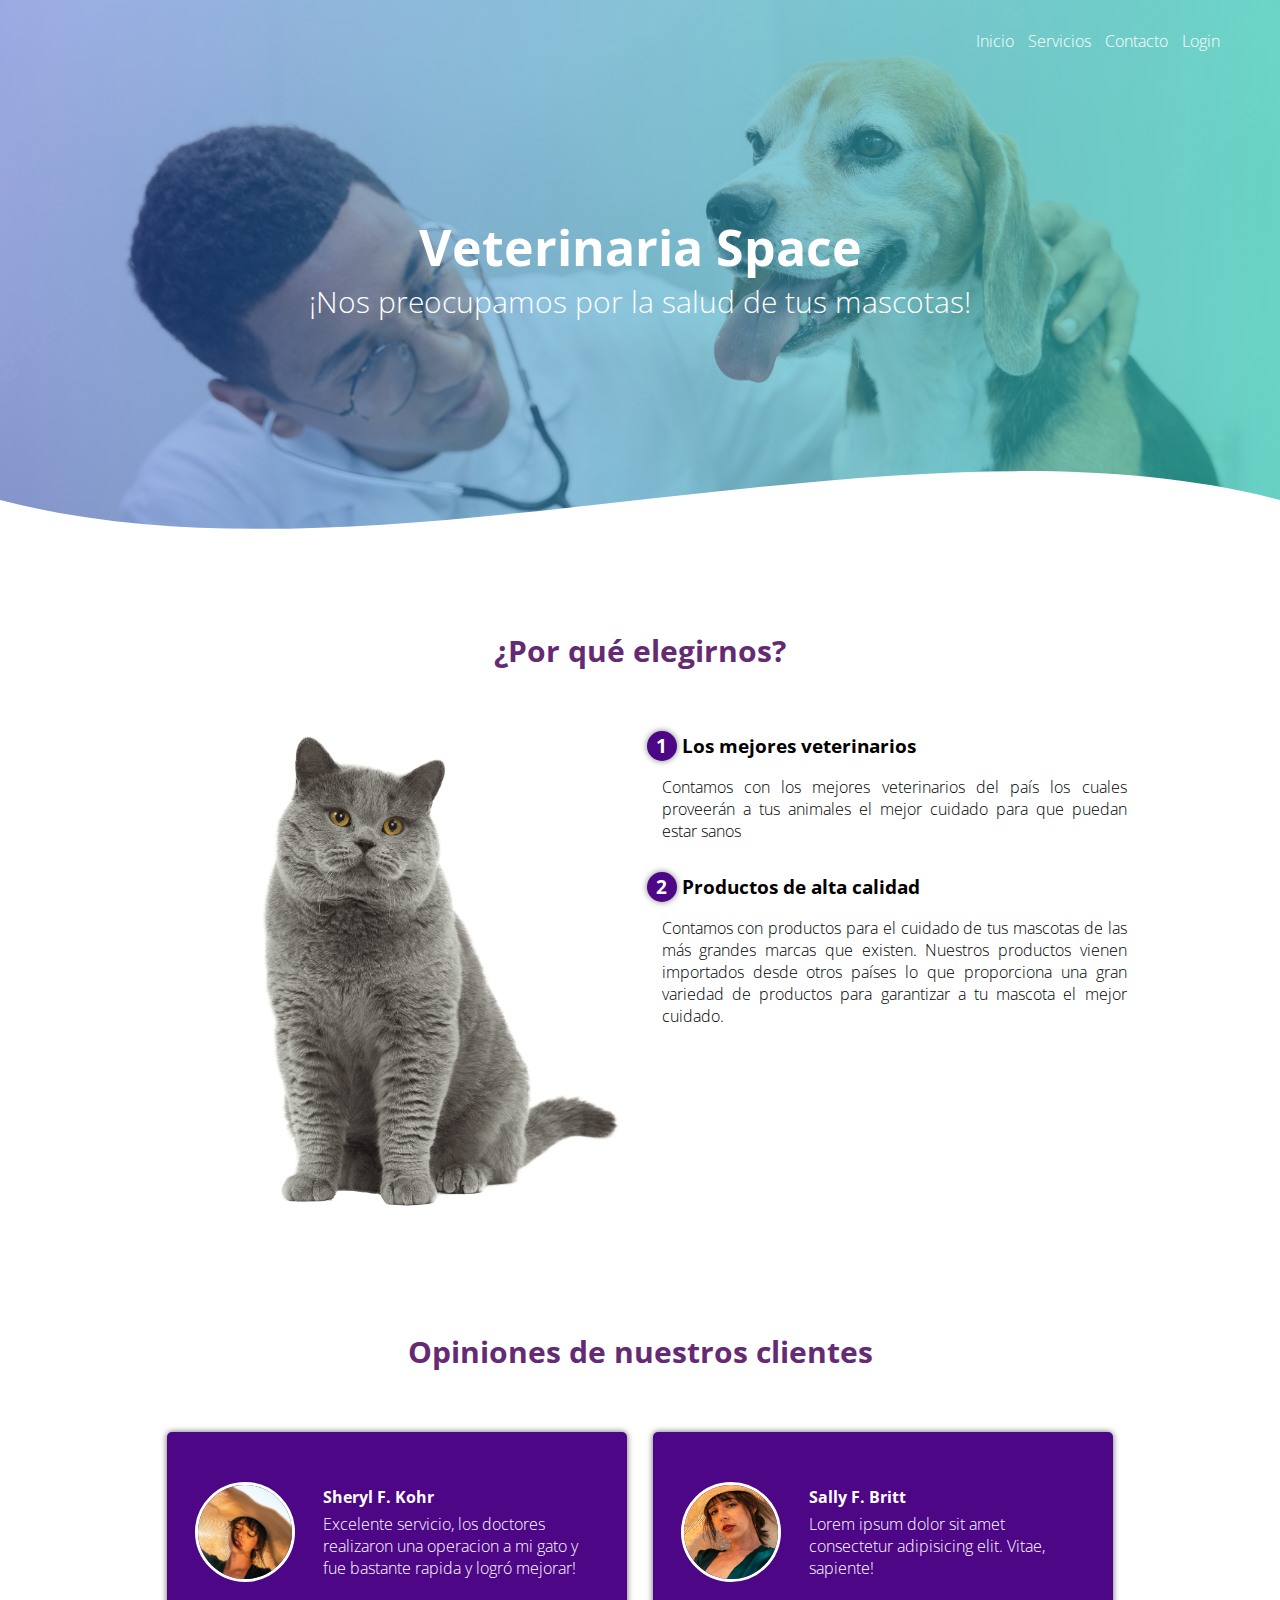
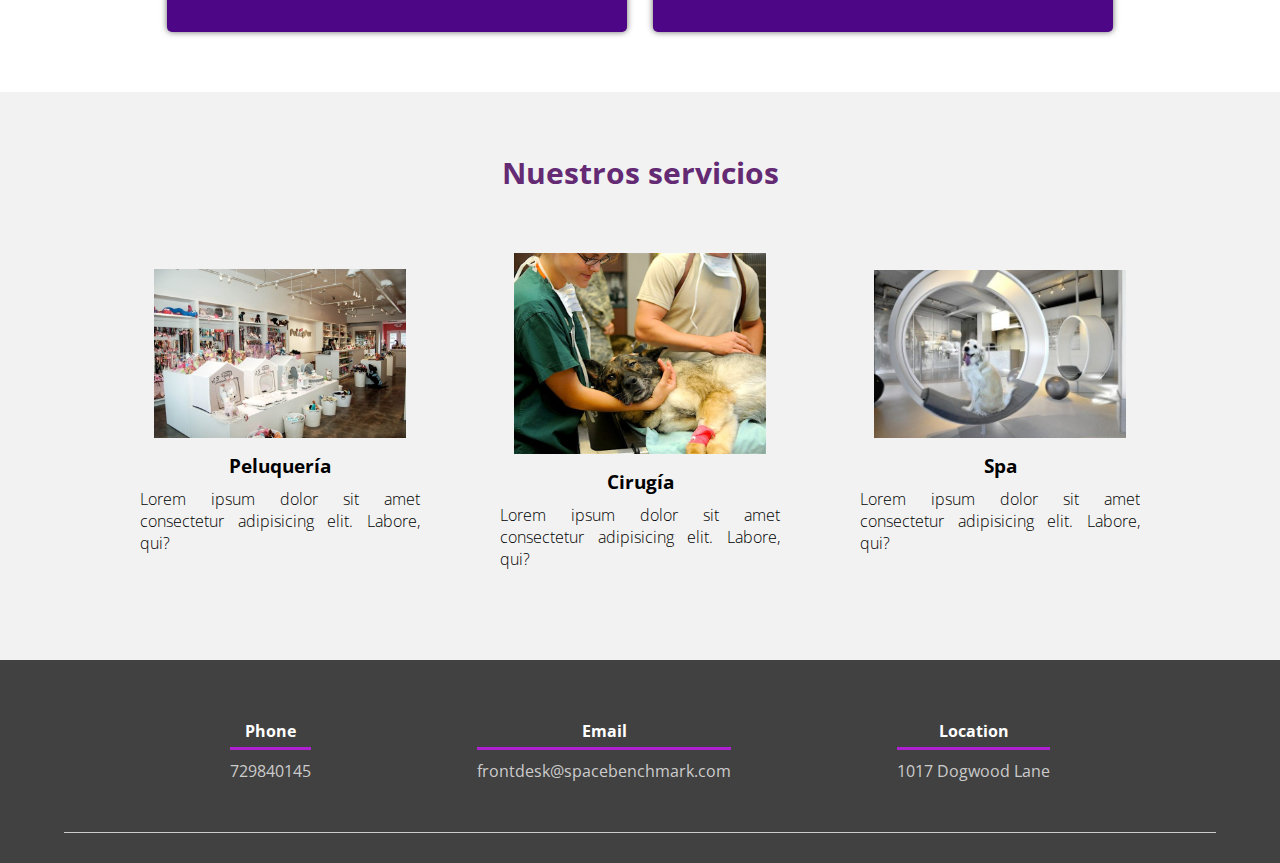
<file: index.html>
<!DOCTYPE html>
<html lang="es">

<head>
    <meta charset="UTF-8">
    <meta name="viewport" content="width=device-width, initial-scale=1.0">
    <meta http-equiv="X-UA-Compatible" content="ie=edge">
    <title>Mascota Feliz</title>
    <link rel="shortcut icon" href="img/alexcgdesign.png" type="image/x-icon">
    <link rel="stylesheet" href="css/estilos.css">
    <link href="https://fonts.googleapis.com/css?family=Open+Sans:300,400,700,800&display=swap" rel="stylesheet"> 
</head>

<body>
    <header>
        <nav>
            <a href="#">Inicio</a>
            <a href="#about_services">Servicios</a>
            <a href="#contenedor_footer">Contacto</a>
            <a href="MVC-PHP/index.html">Login</a>
        </nav>
        <section class="textos-header">
            <h1>Veterinaria Space</h1>
            <h2>¡Nos preocupamos por la salud de tus mascotas!</h2>
        </section>
        <div class="wave" style="height: 150px; overflow: hidden;"><svg viewBox="0 0 500 150" preserveAspectRatio="none"
                style="height: 100%; width: 100%;">
                <path d="M0.00,49.98 C150.00,150.00 349.20,-50.00 500.00,49.98 L500.00,150.00 L0.00,150.00 Z"
                    style="stroke: none; fill: #fff;"></path>
            </svg></div>
    </header>
    <main>
        <section class="contenedor sobre-nosotros">
            <h2 class="titulo">¿Por qué elegirnos?</h2>
            <div class="contenedor-sobre-nosotros">
                <img src="img/British-Shorthair-Cat-PNG-Photos.png" alt="" class="imagen-about-us">
                <div class="contenido-textos">
                    <h3><span>1</span>Los mejores veterinarios</h3>
                    <p>Contamos con los mejores veterinarios del país los cuales proveerán a tus animales el mejor cuidado para que puedan estar sanos</p>
                    <h3><span>2</span>Productos de alta calidad</h3>
                    <p>Contamos con productos para el cuidado de tus mascotas de las más grandes marcas que existen. Nuestros productos vienen importados desde otros países lo que proporciona una gran variedad de productos para garantizar a tu mascota el mejor cuidado.</p>
                </div>
            </div>
        </section>
        <section class="clientes contenedor">
            <h2 class="titulo">Opiniones de nuestros clientes</h2>
            <div class="cards">
                <div class="card">
                    <img src="img/face1.jpg" alt="">
                    <div class="contenido-texto-card">
                        <h4>Sheryl F. Kohr</h4>
                        <p>Excelente servicio, los doctores realizaron una operacion a mi gato y fue bastante rapida y logró mejorar!</p>
                    </div>
                </div>
                <div class="card">
                    <img src="img/face2.jpg" alt="">
                    <div class="contenido-texto-card">
                        <h4>Sally F. Britt</h4>
                        <p>Lorem ipsum dolor sit amet consectetur adipisicing elit. Vitae, sapiente!</p>
                    </div>
                </div>
            </div>
        </section>
        <section class="about-services" id="about_services">
            <div class="contenedor">
                <h2 class="titulo">Nuestros servicios</h2>
                <div class="servicio-cont">
                    <div class="servicio-ind">
                        <img src="img/f0ac37e76c5003986945f55c1e6f3bf3.jpg" alt="">
                        <h3>Peluquería</h3>
                        <p>Lorem ipsum dolor sit amet consectetur adipisicing elit. Labore, qui?</p>
                    </div>
                    <div class="servicio-ind">
                        <img src="img/veterinary-85925_1280-750x599.jpg" alt="">
                        <h3>Cirugía</h3>
                        <p>Lorem ipsum dolor sit amet consectetur adipisicing elit. Labore, qui?</p>
                    </div>
                    <div class="servicio-ind">
                        <img src="img/041017cc4cd8c91754d0d13a7178b713.jpg" alt="">
                        <h3>Spa</h3>
                        <p>Lorem ipsum dolor sit amet consectetur adipisicing elit. Labore, qui?</p>
                    </div>
                </div>
            </div>
        </section>
    </main>
    <footer>
        <div class="contenedor-footer" id="contenedor_footer">
            <div class="content-foo">
                <h4>Phone</h4>
                <p>729840145</p>
            </div>
            <div class="content-foo">
                <h4>Email</h4>
                <p>frontdesk@spacebenchmark.com</p>
            </div>
            <div class="content-foo">
                <h4>Location</h4>
                <p>1017 Dogwood Lane</p>
            </div>
        </div>
    </footer>
</body>

</html>
</file>
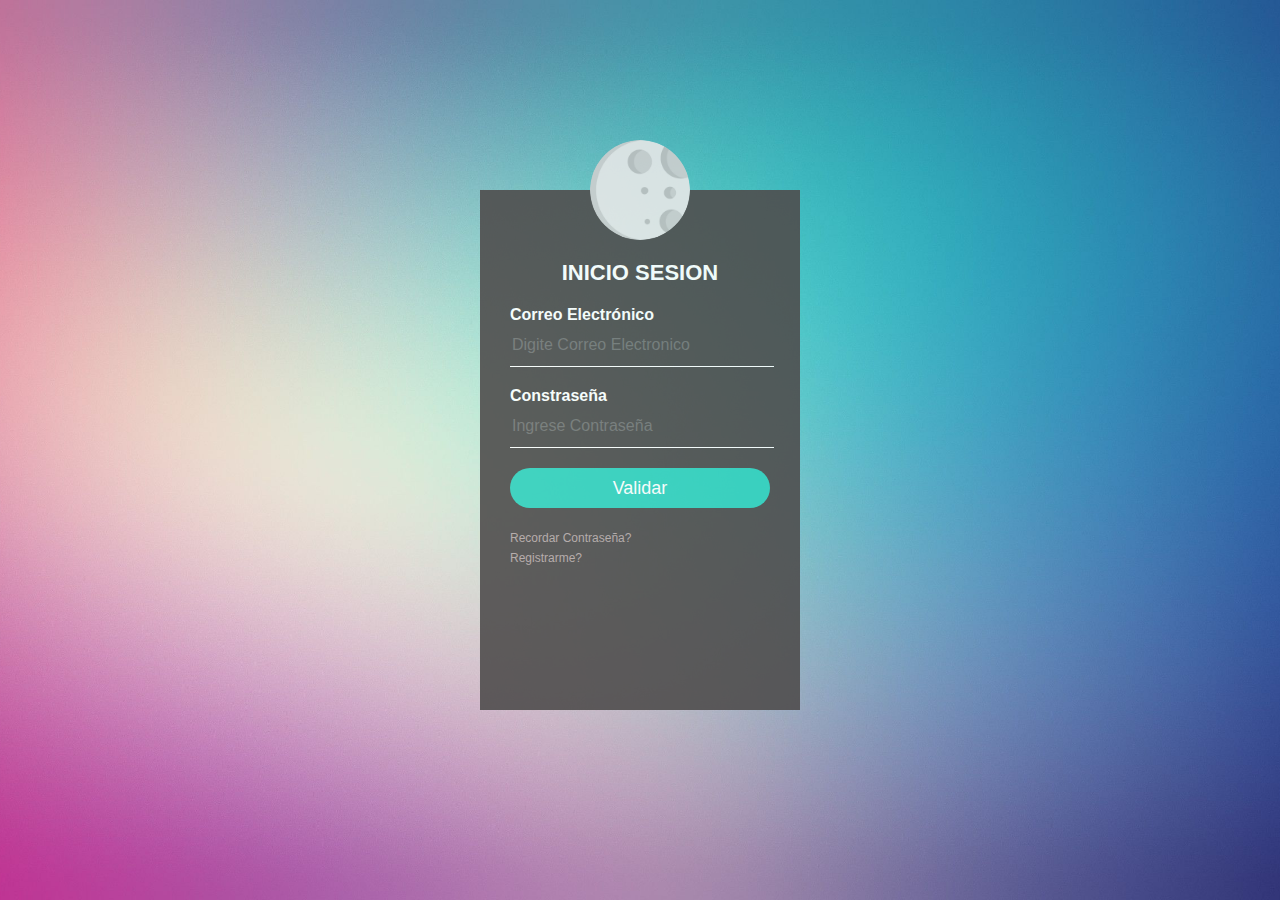
<file: MVC-PHP/index.html>
<!DOCTYPE html>
<html>

<head>
    <meta charset="utf-8">
    <title>Log In</title>
    <link rel="stylesheet" href="controller/css/style.css">
    
</head>

<body onload="form1.usuario.focus()">
    

    <div class="login-box">
        <!--crea una caja imaginaria-->
        <img src="controller/image/moon (1).png" class="avatar" alt="Avatar Image">

        <!--insertamos una imagen-->
        <h1>INICIO SESION</h1>
        <!--Inserta titulo-->
        
        <form method="POST" name="form1" id="form1" action="controller/inicio.php" autocomplete="off">
            <!--crea formularios-->

            <label for="usuario">Correo Electrónico </label>
            <!-- etiqueta lo que se le muestra el usuario -->
            <input type="text" name="email" id="usuario" placeholder="Digite Correo Electronico">
            <!-- Caja de texto donde el usuario digite texto -->
            <label for="password">Constraseña</label>
            <input type="password" name="clave" id="password" placeholder="Ingrese Contraseña">
            <!-- caja de texto donde el usuario coloca la contraseña -->
            <input type="submit" name="inicio" id="inicio" value="Validar">
            <!--Crear el boton-->
            <a href="validarcorreo.html">Recordar Contraseña?</a>
            <!--sirve para crear hiperviculos o enlaces a otras paginas-->
            <br>
            <!--Crea un salto de linea-->
            <a href="registrousu.php">Registrarme?</a>

        </form>
    </div>
</body>

</html>
</file>
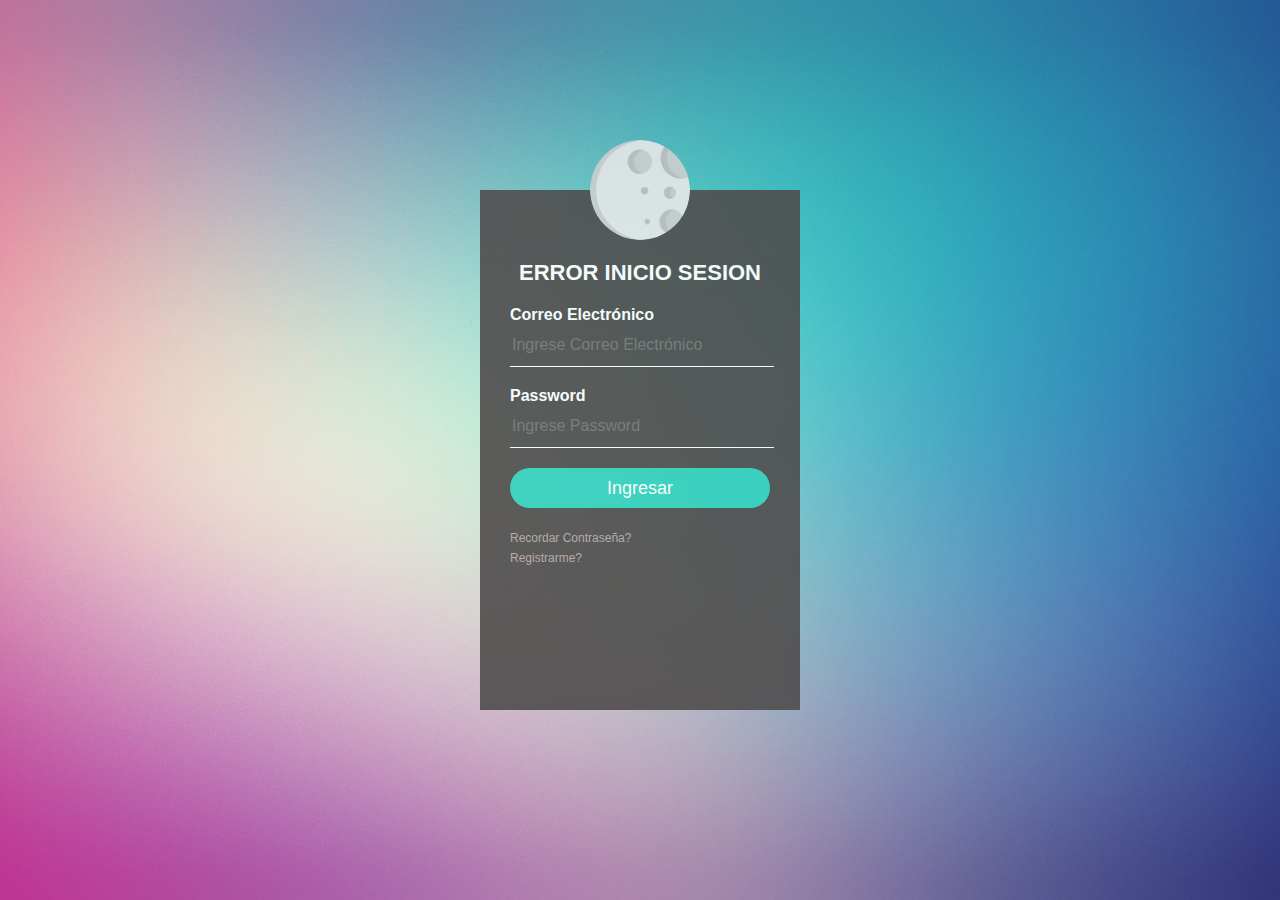
<file: MVC-PHP/errorlog.html>
<!DOCTYPE html>
<html>

<head>
    <meta charset="utf-8">
    <title>Formulario Inicio Sesion | CAEC</title>
    <link rel="stylesheet" href="controller/css/style.css">
</head>

<body>

    <div class="login-box">
        <img src="controller/image/moon (1).png" class="avatar" alt="Avatar Image">
        <h1>ERROR INICIO SESION</h1>
        <form method="post" name="form1" id="form1" action="controller/inicio.php" autocomplete="off">
            <!-- USERNAME INPUT -->
            <label for="username">Correo Electrónico</label>
            <input type="text" name="usuario" id="usuario" placeholder="Ingrese Correo Electrónico">
            <!-- PASSWORD INPUT -->
            <label for="password">Password</label>
            <input type="password" name="clave" id="password" placeholder="Ingrese Password">
            <input type="submit" name="inicio" id="inicio" value="Ingresar">
            <a href="#">Recordar Contraseña?</a><br>
            <a href="#">Registrarme?</a>
        </form>
    </div>
</body>

</html>
</file>
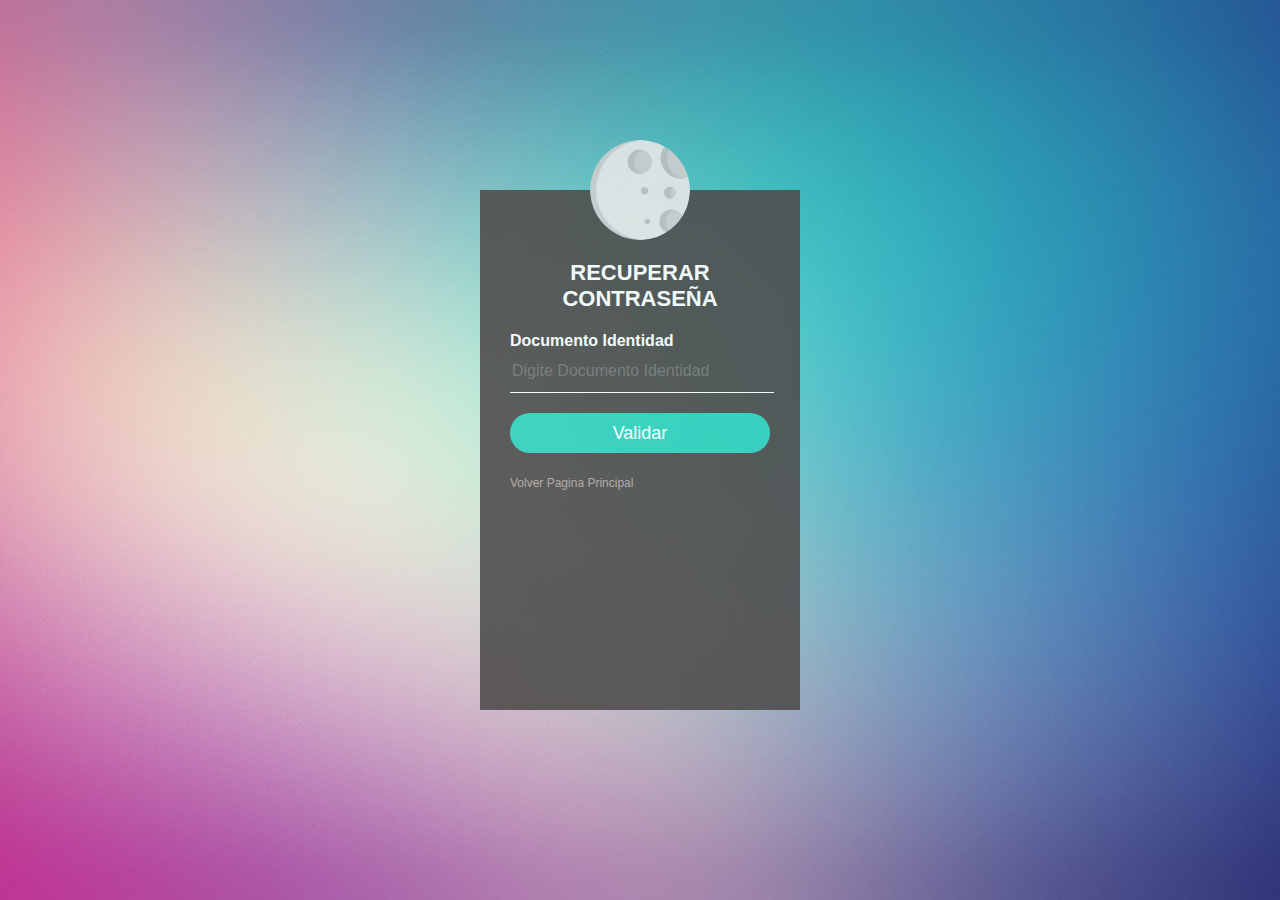
<file: MVC-PHP/validarcorreo.html>
<!DOCTYPE html>
<html>

<head>
    <meta charset="utf-8">
    <title>Formulario Inicio Sesion | CAEC</title>
    <link rel="stylesheet" href="controller/css/style.css">
</head>

<body onload="form1.doc.focus()">

    <div class="login-box">
        <!--crea una caja imaginaria-->
        <img src="controller/image/moon (1).png" class="avatar" alt="Avatar Image">

        <!--insertamos una imagen-->
        <h1>RECUPERAR CONTRASEÑA</h1>
        <!--Inserta titulo-->
        <form method="POST" name="form1" id="form1" autocomplete="off" action="model/recuperarclave.php">
            <!--crea formularios-->

            <label for="usuario">Documento Identidad</label>
            <!-- etiqueta lo que se le muestra el usuario -->
            <input type="text" name="doc" id="doc" placeholder="Digite Documento Identidad" required>
            <!-- Caja de texto donde el usuario digite texto -->
            <input type="submit" name="inicio" id="inicio" value="Validar">
            <!--Crear el boton-->
            <a href="index.html">Volver Pagina Principal</a>
        </form>
    </div>
</body>

</html>
</file>
<file: css/estilos.css>
* {
    margin: 0;
    padding: 0;
    box-sizing: border-box;
}

html {
    scroll-behavior: smooth;
}

body {
    font-family: 'open sans';
}

.contenedor {
    padding: 60px 0;
    width: 90%;
    max-width: 1000px;
    margin: auto;
    overflow: hidden;
}

.titulo {
    color: #642a73;
    font-size: 30px;
    text-align: center;
    margin-bottom: 60px;
}

/* Header */

header {
    width: 100%;
    height: 600px;
    background: #bc4e9c;
    /* fallback for old browsers */
    background: -webkit-linear-gradient(to right, hsla(228, 63%, 51%, 0.459), hsla(173, 63%, 51%, 0.664)), url(../img/pexels-tima-miroshnichenko-6234983.jpg);
    /* Chrome 10-25, Safari 5.1-6 */
    background: linear-gradient(to right, hsla(228, 63%, 51%, 0.459), hsla(173, 63%, 51%, 0.664)), url(../img/veterinarian-checking-dog-medium-shot_23-2149143871.jpg);
    /* W3C, IE 10+/ Edge, Firefox 16+, Chrome 26+, Opera 12+, Safari 7+ */
    background-size: cover;
    background-attachment: fixed;
    position: relative;
}

nav{
    text-align: right;
    padding: 30px 50px 0 0;
}

nav > a{
    color:#fff;
    font-weight: 300;
    text-decoration: none;
    margin-right: 10px;
}

nav > a:hover{
    text-decoration: underline;
}

header .textos-header{
    display: flex;
    height: 430px;
    width: 100%;
    align-items: center;
    justify-content: center;
    flex-direction: column;
    text-align: center;
}

.textos-header h1{
    font-size: 50px;
    color:#fff;
}

.textos-header h2{
    font-size: 30px;
    font-weight: 300;
    color:#fff;
}

.wave{
    position: absolute;
    bottom: 0;
    width: 100%;
}

/* About us */

main .sobre-nosotros{
    padding: 30px 0 60px 0;
}
.contenedor-sobre-nosotros{
    display: flex;
    justify-content: space-evenly;
}

.imagen-about-us{
    width: 48%;
}

.sobre-nosotros .contenido-textos{
    width: 48%;
}

.contenido-textos h3{
    margin-bottom: 15px;
}

.contenido-textos h3 span{
    background: #4d0686;
    color: #fff;
    border-radius: 50%;
    display: inline-block;
    text-align: center;
    width: 30px;
    height: 30px;
    padding: 2px;
    box-shadow: 0 0 6px 0 rgba(0, 0, 0, .5);
    margin-right: 5px;
}

.contenido-textos p{
    padding: 0px 0px 30px 15px;
    font-weight: 300;
    text-align: justify;
}

/* Galeria */


.portafolio{
    background: #fff;
}

.galeria-port{
    display: flex;
    justify-content: space-evenly;
    flex-wrap: wrap;
}

.imagen-port{
    width: 24%;
    margin-bottom: 10px;
    overflow: hidden;
    position: relative;
    cursor: pointer;
    box-shadow: 0 0 6px 0 rgba(0, 0, 0, .5);
}

.imagen-port > img{
    width: 100%;
    height: 100%;
    object-fit: cover;
    display: block;
}

.hover-galeria{
    position: absolute;
    width: 100%;
    height: 100%;
    top: 0;
    transform: scale(0);
    background: hsla(273,91%,27%, 0.7);
    transition: transform .5s;
    display: flex;
    justify-content: center;
    align-items: center;
    flex-direction: column;
}

.hover-galeria img{
    width: 50px;
}

.hover-galeria p{
    color: #fff;
}

.imagen-port:hover .hover-galeria{
    transform: scale(1);
}

/* Clients */

.cards{
    display: flex;
    justify-content: space-evenly;
}

.cards .card{
    background: #4d0686;
    display: flex;
    width: 46%;
    height: 200px;
    align-items: center;
    justify-content: space-evenly;
    border-radius: 5px;
    box-shadow: 0 0 6px 0 rgba(0, 0, 0, 0.6);
}

.cards .card img{
    width: 100px;
    height: 100px;
    object-fit: cover;
    border: 3px solid #fff;
    border-radius: 50%;
    display: block;
}

.cards .card > .contenido-texto-card{
    width: 60%;
    color: #fff;
}

.cards .card > .contenido-texto-card p{
    font-weight: 300;
    padding-top: 5px;
}

/*  Our team */

.about-services{
    background: #f2f2f2;
    padding-bottom: 30px;
}


.servicio-cont{
    display:flex;
    justify-content: space-between;
    align-items: center;
}

.servicio-ind{
    width: 28%;
    text-align: center;
}

.servicio-ind img{
    width: 90%;
}

.servicio-ind h3{
    margin: 10px 0;
}

.servicio-ind p{
    font-weight: 300;
    text-align: justify;
}

/* footer */

footer{
    background: #414141;
    padding: 60px 0 30px 0;
    margin: auto;
    overflow: hidden;
}

.contenedor-footer{
    display: flex;
    width: 90%;
    justify-content: space-evenly;
    margin: auto;
    padding-bottom: 50px;
    border-bottom: 1px solid #ccc;
}

.content-foo{
    text-align: center;
}

.content-foo h4{
    color: #fff;
    border-bottom: 3px solid #af20d3;
    padding-bottom: 5px;
    margin-bottom: 10px;
}

.content-foo p{
    color: #ccc;
}

.titulo-final{
    text-align: center;
    font-size: 24px;
    margin: 20px 0 0 0;
    color: #9e9797;
}

@media screen and (max-width:900px){
    header{
        background-position: center;
    }

    .contenedor-sobre-nosotros{
        flex-direction: column;
        justify-content: center;
        align-items: center;
    }

    .sobre-nosotros .contenido-textos{
        width: 90%;
    }

    .imagen-about-us{
        width: 90%;
    }

    /* Galeria */

    .imagen-port{
        width: 44%;
    }

    /* Clientes */

    .cards{
        flex-direction: column;
        justify-content: center;
        align-items: center;
    }

    .cards .card{
        width: 90%;
    }

    .cards .card:first-child{
        margin-bottom: 30px;
    }

    /* servicios */

    .servicio-cont{
        justify-content: center;
        flex-direction: column;
    }

    .servicio-ind{
        width: 100%;
        text-align: center;
    }

    .servicio-ind:nth-child(1), .servicio-ind:nth-child(2){
        margin-bottom: 60px;
    }

    .servicio-ind img{
        width: 90%;
    }
}

@media screen and (max-width:500px){
    nav{
        text-align: center;
        padding: 30px 0 0 0;
    }

    nav > a{
        margin-right: 5px;
    }

    .textos-header h1{
        font-size: 35px;
    }

    .textos-header h2{
        font-size: 20px;
    }

    /* ABOUT US */

    .imagen-about-us{
        margin-bottom: 60px;
        width: 99%;
    }

    .sobre-nosotros .contenido-textos{
        width: 95%;
    }

    /* Galeria */

    .imagen-port{
        width: 95%;
    }

    /* Clients */

    .cards .card{
        height: 450px;
        display: flex;
        flex-direction: column;
        align-items: center;
    }

    .cards .card img{
        width: 90px;
        height: 90px;
    }

    /* Footer */

    .contenedor-footer{
        flex-direction: column;
        border: none;
    }

    .content-foo{
        margin-bottom: 20px;
        text-align: center;
    }

    .content-foo h4{
        border: none;
    }

    .content-foo p{
        color: #ccc;
        border-bottom: 1px solid #f2f2f2;
        padding-bottom: 20px;
    }

    .titulo-final{
        font-size: 20px;
    }
}
</file>
<file: MVC-PHP/controller/css/style.css>
body {
    margin: 0;
    padding: 0;
    background: url(../image/20408032.jpg) no-repeat center top;
    background-size: cover;
    font-family: sans-serif;
    height: 100vh;
}

.login-box {
    width: 320px;
    height: 520px;
    background: rgb(80, 77, 77);
    opacity: 0.9;
    color: #fff;
    top: 50%;
    left: 50%;
    position: absolute;
    transform: translate(-50%, -50%);
    box-sizing: border-box;
    padding: 70px 30px ;
}

.login-box .avatar {
    width: 100px;
    height: 100px;
    border-radius: 50%;
    position: absolute;
    top: -50px;
    left: calc(50% - 50px);
}

.login-box h1 {
    margin: 0;
    padding: 0 0 20px;
    text-align: center;
    font-size: 22px;
}


.login-box label {
    margin: 0;
    padding: 0;
    font-weight: bold;
    display: block;
}

.login-box input {
    width: 100%;
    margin-bottom: 20px;
}

.login-box input[type="text"],
.login-box input[type="number"],
.login-box input[type="password"] {
    border: none;
    border-bottom: 1px solid #fff;
    background: transparent;
    outline: none;
    height: 40px;
    color: #fff;
    font-size: 16px;
}





.login-box input[type="submit"] {
    border: none;
    outline: none;
    height: 40px;
    background: #33d1be;
    color: rgb(255, 255, 255);
    font-size: 18px;
    border-radius: 20px;
}



.login-box input[type="submit"]:hover {
    cursor: pointer;
    background: #fff;
    color: #000;
}


.login-box a {
    text-decoration: none;
    font-size: 12px;
    line-height: 20px;
    color: rgb(180, 167, 167);
}

.login-box a:hover {
    color: #fff;
}
</file>
